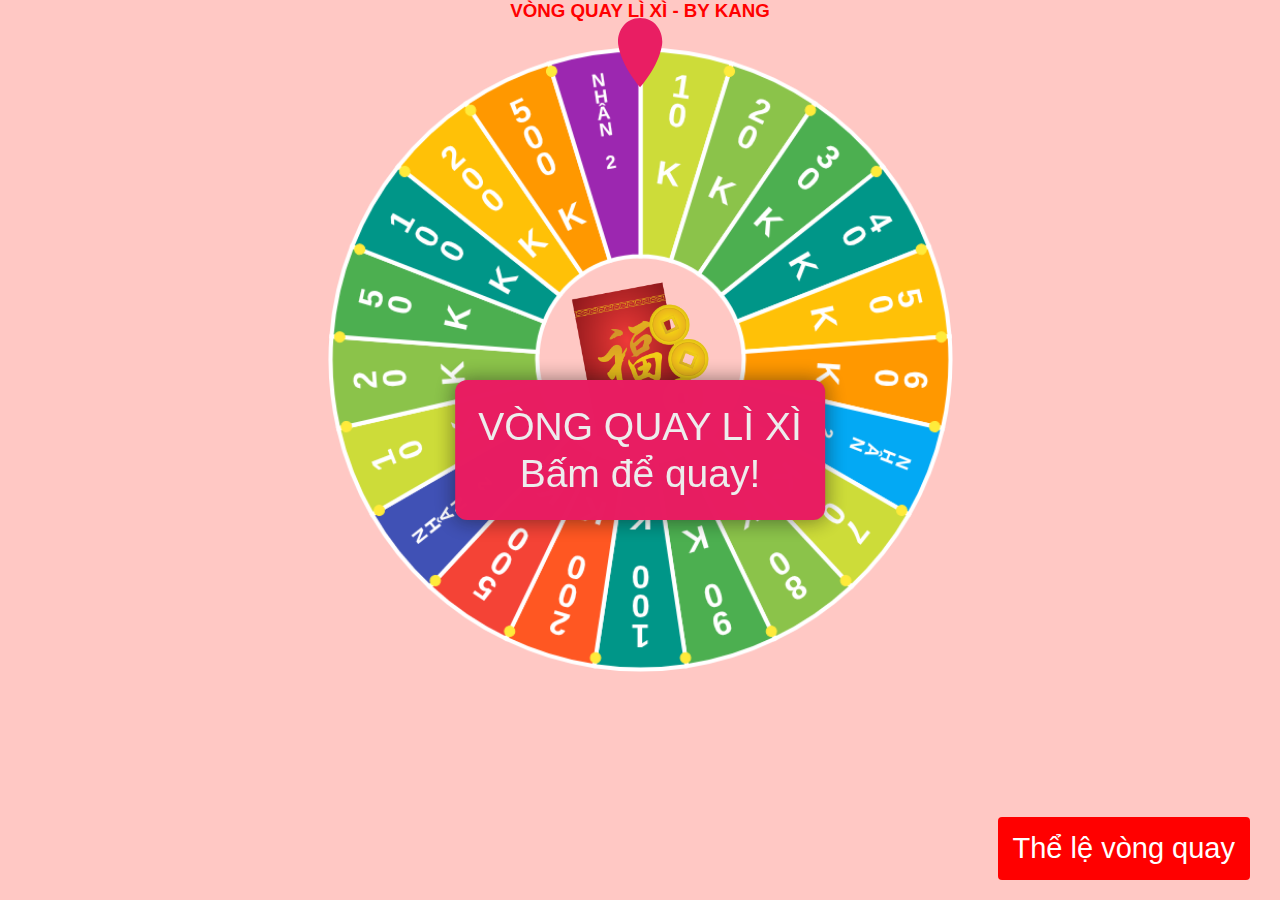
<file: index.html>
<html>
    <head>
        <title>Vòng Quay Lì Xì - Kang</title>
		<meta charset="UTF-8">
		<meta name="format-detection" content="telephone=no">
		<meta name="format-detection" content="date=no">
		<meta name="format-detection" content="address=no">
        <link rel="stylesheet" href="css/main.css" type="text/css" />
        <script type="text/javascript" src="js/Winwheel.min.js"></script>
        <!-- <script type="text/javascript" src="js/Winwheel.js"></script> -->
        <script src="js/TweenMax.min.js"></script>
        <!-- Need Winwheel.min.js to run on ios -->
		<link rel="shortcut icon" href="img/fav.png" type="image/x-icon">
        <link rel="icon" href="img/fav.png" type="image/x-icon">
		<link rel="icon" type="image/png" href="img/fav.png"/>
        
        <meta property="og:title" content="Vòng quay lì xì - By Kang">
        <meta property="og:description" content="Cách dễ dàng nhất để lì xì bạn bè ngày Tết!">
        <meta property="og:url" content="http://vongquaylixi.cf">
        <meta property="og:image" content="http://vongquaylixi.cf/img/vqlx.jpg">
        <meta property="og:site_name" content="Vòng quay lì xì - By Kang">
        <meta property="og:type" content="website">
        <meta property="fb:app_id" content="2172902589641593">
    </head>
    <body style="background:#ffc8c4;margin:0" onload='showToastBox_K("VÒNG QUAY LÌ XÌ<br>Bấm để quay!")'>
        <div align="center">
            <div class="space_top"><h3 style="font-family:'Trebuchet MS', 'Lucida Sans Unicode', 'Lucida Grande', 'Lucida Sans', Arial, sans-serif; color: red">VÒNG QUAY LÌ XÌ - BY KANG</h2></div>
		<br />
        <table class="wheelTable" cellpadding="0" cellspacing="0" border="0">
            <tr>
                <div align="center" style="z-index: 999; position: relative;">
                    <svg class="wheelpegSVG" width="45px" height="70px" viewBox="0 0 45 70" version="1.1" xmlns="http://www.w3.org/2000/svg" xmlns:xlink="http://www.w3.org/1999/xlink" preserveAspectRatio="xMidYMid meet" text-rendering="optimizeSpeed">
                <g><path class="peg" fill="#e91e63" d="M22.139,0C5.623,0-1.523,15.572,0.269,27.037c3.392,21.707,21.87,42.232,21.87,42.232 s18.478-20.525,21.87-42.232C45.801,15.572,38.623,0,22.139,0z" /></g>
                </svg></div>

                <td class="the_wheel clickable" align="center" valign="center"> <!-- 438x582 canvas 434x434-->
                    <canvas class="wheel" id="canvas" width="605" height="605" onClick="toast.style.visibility='hidden';resetWheel();startSpin();playBGM();" data-responsiveMinWidth="610" data-responsiveScaleHeight="true" data-responsiveMargin="50">
                        <p style="color: white" align="center">Sorry, your browser doesn't support canvas. Please try another.</p>
                    </canvas>
                </td>
            </tr>
        </table>
        <div class="toast" onclick="toast.style.visibility='hidden';resetWheel();startSpin();playBGM();"><p/></div>
        <button onclick="showThele()" class="tos" title="Thể lệ vòng quay">Thể lệ vòng quay</button>
        <script>function showThele() {showToast('THỂ LỆ<br>VÒNG QUAY<br><hr><font style="font-size: 28px;line-height: 33px;">01. Mỗi người có 03 lượt quay, lấy kết quả ở lần cao nhất.<br>02. Khi quay vào ô Nhân 2 thì người quay được quay thêm một lần nữa để tìm giá trị được nhân lên.<br>03. Khi quay vào ô Nhân 2 nhiều lần liên tiếp thì chỉ lấy lần nhân cuối cùng.<br><hr>Bấm để quay!</font>');}</script>

        <script>
		var theWheel=new Winwheel({outerRadius:300,innerRadius:100,textFontSize:32,textOrientation:"vertical",textAlignment:"outer",numSegments:21,textFontFamily:"Arial",textFillStyle:"white",strokeStyle:"white",lineWidth:4,responsive:true,segments:[{fillStyle:"#cddc39",text:"10 K",tlt:200},{fillStyle:"#8bc34a",text:"20 K",tlt:300},{fillStyle:"#4caf50",text:"30 K",tlt:400},{fillStyle:"#009688",text:"40 K",tlt:500},{fillStyle:"#ffc107",text:"50 K",tlt:500},{fillStyle:"#ff9800",text:"60 K",tlt:250},{fillStyle:"#03a9f4",text:"NHÂN 2",tlt:100,textFontSize:18,textFillStyle:"#ffffff"},{fillStyle:"#cddc39",text:"70 K",tlt:200},{fillStyle:"#8bc34a",text:"80 K",tlt:150},{fillStyle:"#4caf50",text:"90 K",tlt:100},{fillStyle:"#009688",text:"100 K",tlt:50},{fillStyle:"#ff5722",text:"200 K",tlt:0},{fillStyle:"#f44336",text:"500 K",tlt:0},{fillStyle:"#4051b5",text:"NHÂN 2",tlt:100,textFontSize:18,textFillStyle:"#ffffff"},{fillStyle:"#cddc39",text:"10 K",tlt:200},{fillStyle:"#8bc34a",text:"20 K",tlt:300},{fillStyle:"#4caf50",text:"50 K",tlt:400},{fillStyle:"#009688",text:"100 K",tlt:50},{fillStyle:"#ffc107",text:"200 K",tlt:0},{fillStyle:"#ff9800",text:"500 K",tlt:0},{fillStyle:"#9c27b0",text:"NHÂN 2",tlt:100,textFontSize:18,textFillStyle:"#ffffff"}],animation:{type:"spinToStop",duration:10.3,spins:3,callbackFinished:alertPrize,callbackSound:playSound,soundTrigger:"pin"},pins:{number:21,fillStyle:"#ffeb3b",outerRadius:5,strokeStyle:"#ffeb3b",responsive:true}});let audio=new Audio("sfx/tick.mp3");function playSound(){audio.pause();audio.currentTime=0;audio.play()}let wheelPower=0;let wheelSpinning=false;function startSpin(){if(wheelSpinning==false){theWheel.animation.spins=3;theWheel.startAnimation();wheelSpinning=true}}function resetWheel(){theWheel.stopAnimation(false);theWheel.rotationAngle=0;theWheel.draw();wheelSpinning=false}function alertPrize(indicatedSegment){var sleep=500;if(indicatedSegment.text=="NHÂN 2"){setTimeout(function(){showToastBox_K("Chúc mừng!<br>Bạn nhận được cơ hội nhân đôi!")},sleep);readRsl("Chúc mừng! Bạn nhận được cơ hội nhân đôi. Bấm để quay tiếp!")}else{setTimeout(function(){showToastBox_K("Chúc mừng!<br>Bạn nhận được "+indicatedSegment.text.replace(" ",""))},sleep);readRsl("Chúc mừng! Bạn nhận được "+indicatedSegment.text)}}function playBGM(){let audio=new Audio("sfx/bgm.mp3");audio.pause();audio.currentTime=0;audio.play()}function readRsl(rsl){let audio=new Audio("http://translate.google.com.vn/translate_tts?ie=UTF-8&q="+rsl+"&tl=vi&client=tw-ob");audio.pause();audio.currentTime=0;audio.play()}function select(s){return document.querySelector(s)}function showToast(str){toast.style.visibility="visible";toast.style.backgroundColor="#E81D62";toastText.innerHTML=str;TweenMax.fromTo(toast,.6,{y:20,alpha:0},{y:0,alpha:1,delay:.2,ease:Elastic.easeOut.config(.7,.7)})}function showToastBox_K(text){toast=select(".toast");toastText=select(".toast p");toast.style.boxShadow="0px 0px 20px rgba(21,21,21,0.5)";TweenMax.set([toast],{xPercent:-50,left:"50%",top:"50%",yPercent:-50});toast.style.backgroundColor="red";showToast(text)}function resizeCanvas(){var Cvssize=window.innerWidth>window.innerHeight?window.innerHeight:window.innerWidth;var ctx=select(".wheel");ctx.width=Cvssize-100;ctx.height=Cvssize-100;theWheel.draw()}
		</script>
    </body>
</html>
</file>
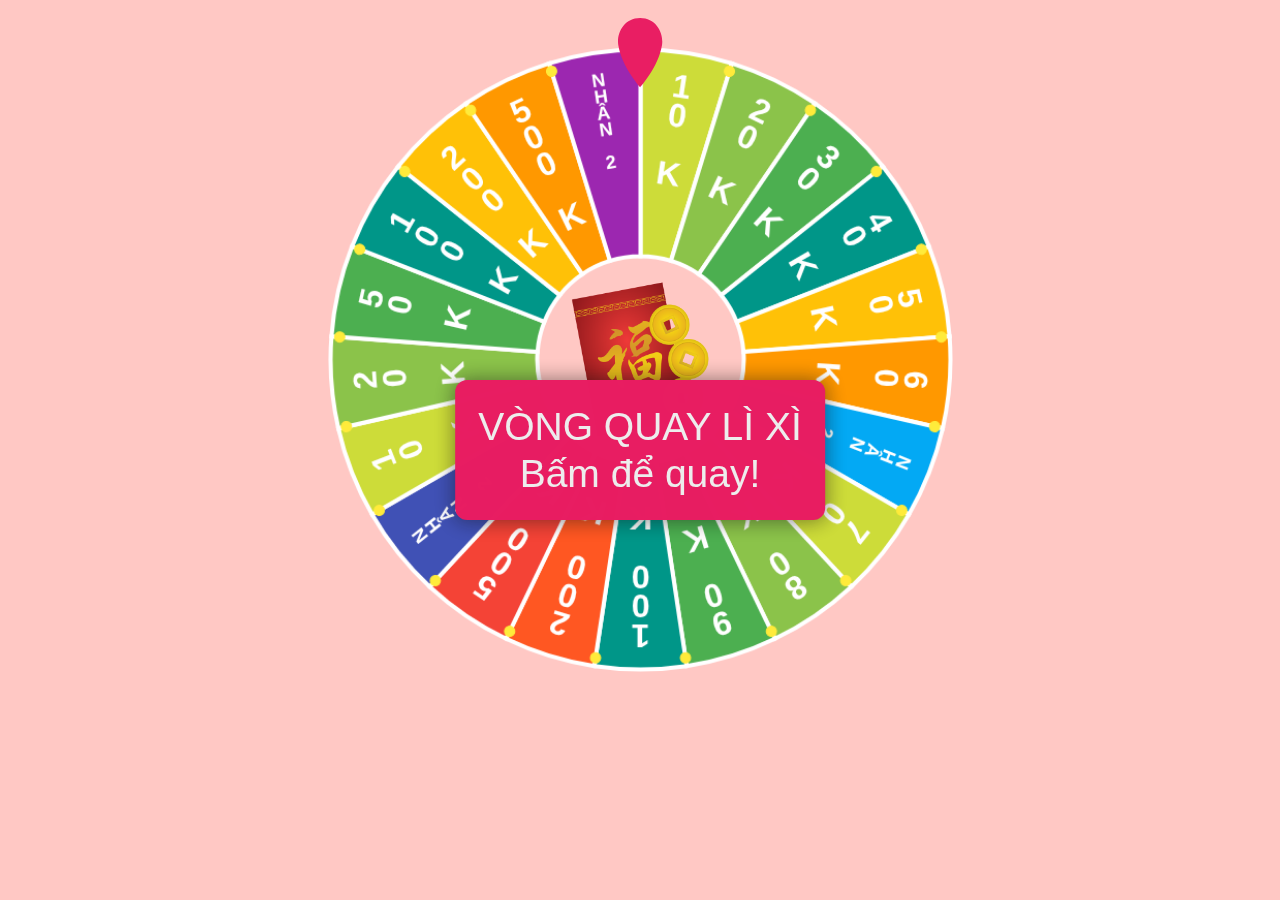
<file: index_backup.html>
<html>
    <head>
        <title>Vòng Quay Lì Xì - Kang</title>
		<meta charset="UTF-8">
		<meta name="format-detection" content="telephone=no">
		<meta name="format-detection" content="date=no">
		<meta name="format-detection" content="address=no">
        <link rel="stylesheet" href="css/main.css" type="text/css" />
        <!-- <script type="text/javascript" src="js/Winwheel.min.js"></script> -->
        <script type="text/javascript" src="js/Winwheel.js"></script>
        <script src="js/TweenMax.min.js"></script>
        <!-- Need Winwheel.min.js to run on ios -->
		<link rel="shortcut icon" href="img/fav.ico" type="image/x-icon">
		<link rel="icon" href="img/fav.ico" type="image/x-icon">
		<link rel="icon" type="image/png" href="img/fav.png"/>
    </head>
    <body style="background:#ffc8c4;margin:0" onload='showToastBox_K("VÒNG QUAY LÌ XÌ<br>Bấm để quay!")'>
        <div align="center">
            <div class="space_top"></div>
		<br />
        <table class="wheelTable" cellpadding="0" cellspacing="0" border="0">
            <tr>
                <div align="center" style="z-index: 999; position: relative;">
                    <svg class="wheelpegSVG" width="45px" height="70px" viewBox="0 0 45 70" version="1.1" xmlns="http://www.w3.org/2000/svg" xmlns:xlink="http://www.w3.org/1999/xlink" preserveAspectRatio="xMidYMid meet" text-rendering="optimizeSpeed">
                <g><path class="peg" fill="#e91e63" d="M22.139,0C5.623,0-1.523,15.572,0.269,27.037c3.392,21.707,21.87,42.232,21.87,42.232 s18.478-20.525,21.87-42.232C45.801,15.572,38.623,0,22.139,0z" /></g>
                </svg></div>

                <td class="the_wheel clickable" align="center" valign="center"> <!-- 438x582 canvas 434x434-->
                    <canvas class="wheel" id="canvas" width="605" height="605" onClick="toast.style.visibility='hidden';resetWheel();startSpin();playBGM();" data-responsiveMinWidth="610" data-responsiveScaleHeight="true" data-responsiveMargin="50">
                        <p style="color: white" align="center">Sorry, your browser doesn't support canvas. Please try another.</p>
                    </canvas>
                </td>
            </tr>
        </table>
        <div class="toast" onclick="toast.style.visibility='hidden';resetWheel();startSpin();playBGM();"><p/></div>
        <script>
		var theWheel = new Winwheel({
    "outerRadius"     : 300,
    "innerRadius"     : 100,
    "textFontSize"    : 32,
    "textOrientation" : "vertical",
    "textAlignment"   : "outer",
    "numSegments"     : 21,
    "textFontFamily"  : "Arial",
    "textFillStyle"   : "white",
    "strokeStyle"	  : "white",
    "lineWidth"		  : 4,
    "responsive"	  : true,
    "segments"        :
    [
       {"fillStyle" : "#cddc39", "text" : "10 K", "tlt": 200},
       {"fillStyle" : "#8bc34a", "text" : "20 K", "tlt": 300},
       {"fillStyle" : "#4caf50", "text" : "30 K", "tlt": 400},
       {"fillStyle" : "#009688", "text" : "40 K", "tlt": 500},
       {"fillStyle" : "#ffc107", "text" : "50 K", "tlt": 500},
       {"fillStyle" : "#ff9800", "text" : "60 K", "tlt": 250},
       {"fillStyle" : "#03a9f4", "text" : "NHÂN 2", "tlt": 100, "textFontSize" : 18, "textFillStyle" : "#ffffff"},
       {"fillStyle" : "#cddc39", "text" : "70 K", "tlt": 200},
       {"fillStyle" : "#8bc34a", "text" : "80 K", "tlt": 150},
       {"fillStyle" : "#4caf50", "text" : "90 K", "tlt": 100},
       {"fillStyle" : "#009688", "text" : "100 K", "tlt": 50},
       {"fillStyle" : "#ff5722", "text" : "200 K", "tlt": 0},
       {"fillStyle" : "#f44336", "text" : "500 K", "tlt": 0},
       {"fillStyle" : "#4051b5", "text" : "NHÂN 2", "tlt": 100, "textFontSize" : 18, "textFillStyle" : "#ffffff"},
       {"fillStyle" : "#cddc39", "text" : "10 K", "tlt": 200},
       {"fillStyle" : "#8bc34a", "text" : "20 K", "tlt": 300},
       {"fillStyle" : "#4caf50", "text" : "50 K", "tlt": 400},
       {"fillStyle" : "#009688", "text" : "100 K", "tlt": 50},
       {"fillStyle" : "#ffc107", "text" : "200 K", "tlt": 0},
       {"fillStyle" : "#ff9800", "text" : "500 K", "tlt": 0},
       {"fillStyle" : "#9c27b0", "text" : "NHÂN 2", "tlt": 100, "textFontSize" : 18, "textFillStyle" : "#ffffff"}
    ],
    "animation" :
    {
        "type"     : "spinToStop",
        "duration" : 10.3,
        "spins"    : 3,
        "callbackFinished" : alertPrize,
        "callbackSound"    : playSound,
        "soundTrigger"     : "pin"
    },
    "pins" :
    {
        "number"     : 21,
        "fillStyle"  : "#ffeb3b",
        "outerRadius": 5,
        "strokeStyle": "#ffeb3b",
        "responsive" : true
    }
});

let audio = new Audio("sfx/tick.mp3");

function playSound()
{
    audio.pause();
    audio.currentTime = 0;

    audio.play();
}

let wheelPower    = 0;
let wheelSpinning = false;

function startSpin()
{
    if (wheelSpinning == false) {
        theWheel.animation.spins = 3;

        theWheel.startAnimation();

        wheelSpinning = true;
    }
}

function resetWheel()
{
    theWheel.stopAnimation(false);
    theWheel.rotationAngle = 0;
    theWheel.draw();

    wheelSpinning = false;
}

function alertPrize(indicatedSegment)
{
    var sleep = 500;
    if (indicatedSegment.text == "NHÂN 2") {
        setTimeout(function(){ showToastBox_K("Chúc mừng!<br>Bạn nhận được cơ hội nhân đôi!"); }, sleep);
        readRsl("Chúc mừng! Bạn nhận được cơ hội nhân đôi. Bấm để quay tiếp!");
    }/* else if (indicatedSegment.text == "NHÂN 3") {
        setTimeout(function(){ showToastBox_K("Chúc mừng!<br>Bạn nhận được cơ hội nhân ba!"); }, sleep);
        readRsl("Chúc mừng! Bạn nhận được cơ hội nhân ba. Bấm để quay tiếp!");
    } else if (indicatedSegment.text == "NHÂN 4") {
        setTimeout(function(){ showToastBox_K("Chúc mừng!<br>Bạn nhận được cơ hội nhân bốn!"); }, sleep);
        readRsl("Chúc mừng! Bạn nhận được cơ hội nhân bốn. Bấm để quay tiếp!");
    }*/ else {
        setTimeout(function(){ showToastBox_K("Chúc mừng!<br>Bạn nhận được " + indicatedSegment.text.replace(" ", "")); }, sleep);
        readRsl("Chúc mừng! Bạn nhận được " + indicatedSegment.text);
    }
}

function playBGM()
{
    let audio = new Audio("sfx/bgm.mp3");
        audio.pause();
        audio.currentTime = 0;
        audio.play();
}

function readRsl(rsl)
{
    let audio = new Audio("http://translate.google.com.vn/translate_tts?ie=UTF-8&q="+rsl+"&tl=vi&client=tw-ob");
        audio.pause();
        audio.currentTime = 0;
        audio.play();
    
}

function select(s) { return document.querySelector(s); }

function showToast(str) {
    toast.style.visibility = "visible";
    toast.style.backgroundColor = "#E81D62";
    toastText.innerHTML = str;
    TweenMax.fromTo(toast, 0.6, {
        y: 20,
        alpha: 0
        }, {
            y: 0,
            alpha: 1,
            delay: 0.2,
            ease: Elastic.easeOut.config(0.7, 0.7)
        })
    }

function showToastBox_K(text) {
    toast = select(".toast");
    toastText = select(".toast p");
    toast.style.boxShadow = "0px 0px 20px rgba(21,21,21,0.5)";

    TweenMax.set([toast], {
        xPercent: -50,
        left: "50%",
        top: "50%",
        yPercent: -50
    });

    toast.style.backgroundColor = "red";

    showToast(text);
    }
    
    function resizeCanvas() {
        var Cvssize = (window.innerWidth > window.innerHeight) ? window.innerHeight : window.innerWidth;
        var ctx = select(".wheel");
            ctx.width  = Cvssize - 100;
            ctx.height = Cvssize - 100;
        theWheel.draw();
    }
		</script>
    </body>
</html>
</file>
<file: css/main.css>
/*
Description:
    Contains all the styles for the winning wheel page.
    
Verison History:
    2012-01-28, Douglas McKechie
    - Created based off earlier version.
    
    2015-09-26, Douglas McKechie
    - Minor updates for the 2.0 winwheel example.
*/

body
{
    font-family: "Arial";
}

/* Sets the background image for the wheel */
td.the_wheel
{
    background-image: url(../img/env.png);
    background-position: center;
    background-repeat: no-repeat;
    background-size: 25%;
}

/* Do some css reset on selected elements */
h1, p
{
    margin: 0;
}

div.power_controls
{
    margin-right:70px;
}

div.html5_logo
{
    margin-left:70px;
}

/* Styles for the power selection controls */
table.power
{
    background-color: #cccccc;
    cursor: pointer;
    border:1px solid #333333;
}

table.power th
{
    background-color: white;
    cursor: default;
}

td.pw
{
    background-color: #6fe8f0;
}

td.pw2
{
    background-color: #86ef6f;
}

td.pw3
{
    background-color: #ef6f6f;
}

/* Style applied to the spin button once a power has been selected */
.clickable
{
    cursor: pointer;
}

/* Other misc styles */
.margin_bottom
{
    margin-bottom: 5px;
}

/* *************************************************** */
.toast {
    position:absolute;
    background-color:#E81D62;
    border-radius:12px;
    opacity:0;
    text-align:center;
  }
  .toast p{
    clear: both;
    font-family:'Roboto', Arial, sand-serif;
    margin:23px;
    font-size:30px;
    color:#EDEDED;
    letter-spacing:-0px;
    -webkit-touch-callout: none; 
    -webkit-user-select: none; 
    -khtml-user-select: none;  
    -moz-user-select: none;    
    -ms-user-select: none;     
    user-select: none;  
    line-height:32px;
    -webkit-transition: font-size .2s ease;
    transition: font-size .2s ease; 
    -webkit-transition: line-height .2s ease;
    transition: line-height .2s ease; 
  }
  .tos {
    position: fixed;
    bottom: 20px;
    right: 30px;
    z-index: 99;
    font-size: 18px;
    border: none;
    outline: none;
    background-color: red;
    color: white;
    cursor: pointer;
    padding: 15px;
    border-radius: 4px;
  }
  /* Smartphones (portrait and landscape) ----------- */
  /*
  @media only screen and (max-width : 700px) {
    .toast p, .toast span{
      font-size:30px;
      line-height:35px;
    }
  }
  @media only screen and (min-width : 700px) and (max-width : 800px) {
    .toast p, .toast span{
      font-size:38px;
      line-height:45px;
    }
  }
  
  @media only screen and (min-width : 801px)  {
    .toast p, .toast span{
      font-size:45px;
      line-height:45px;
    }
  }
  */
  @media only screen and (max-height : 1094px) {
    .space_top {
        height: 0%;
    }
    .wheelpegSVG {
        width: 45px;
        height: 70px;
    }
    .wheel {
        width: 625;
        height: 625;
    }
    .wheelTable {
        margin-top: -41px;
    }
    .toast p, .toast span{
        font-size:39px;
        line-height:47px;
    }
    .tos {
        font-size: 29px;
    }
  }
  @media only screen and (min-height : 1095px) and (max-height : 1488px) {
    .space_top {
        height: 13%;
    }
    .wheelpegSVG {
        width: 84px;
        height: 123px;
    }
    .wheel {
        width: 900;
        height: 900;
    }
    .wheelTable {
        margin-top: -42px;
    }
    .toast p, .toast span{
        font-size:53px;
        line-height:77px;
    }
    .tos {
        font-size: 43px;
    }
  }
  @media only screen and (min-height : 1489px) and (max-height : 1551px) { /* max 1525*/
    .space_top {
        height: 14%;
    }
    .wheelpegSVG {
        width: 84px;
        height: 123px;
    }
    .wheel {
        width: 900;
        height: 900;
    }
    .wheelTable {
        margin-top: -42px;
    }
    .toast p, .toast span{
        font-size:57px;
        line-height:77px;
    }
    .tos {
        font-size: 47px;
    }
  }
</file>
